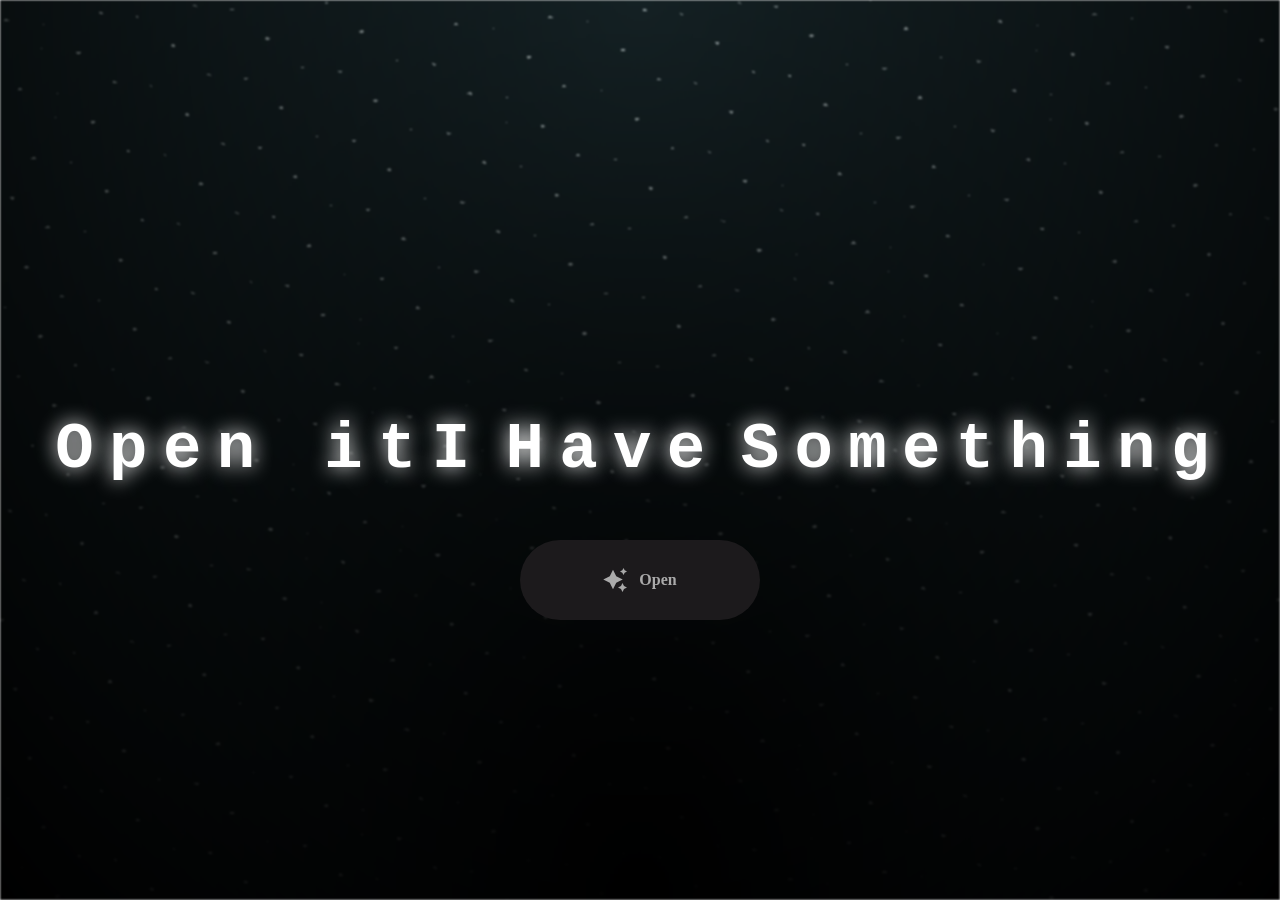
<file: index.html>
<!DOCTYPE html>
<html lang="en">

<head>
  <meta charset="UTF-8">
  <meta name="viewport" content="width=device-width, initial-scale=1.0">
  <link rel="shortcut icon" href="gift.png" type="image/x-icon">
  <link rel="stylesheet" href="index.css">

  <title>I Have Something for You!!</title>
</head>

<body>
  <div class="night"></div>

  <h1 class="title">Open it</h1>

  <div style="position: absolute; top: 60vh; width: 100%; display: flex; justify-content: center;">
    <a href="flower.html" class="btn">
      <svg height="24" width="24" fill="#FFFFFF" viewBox="0 0 24 24" data-name="Layer 1" id="Layer_1" class="sparkle">
        <path d="M10,21.236,6.755,14.745.264,11.5,6.755,8.255,10,1.764l3.245,6.491L19.736,11.5l-6.491,3.245ZM18,21l1.5,3L21,21l3-1.5L21,18l-1.5-3L18,18l-3,1.5ZM19.333,4.667,20.5,7l1.167-2.333L24,3.5,21.667,2.333,20.5,0,19.333,2.333,17,3.5Z"></path>
      </svg>
      <span class="text">Open</span>
    </a>
  </div>

  <script src="index.js"></script>
</body>

</html>
</file>
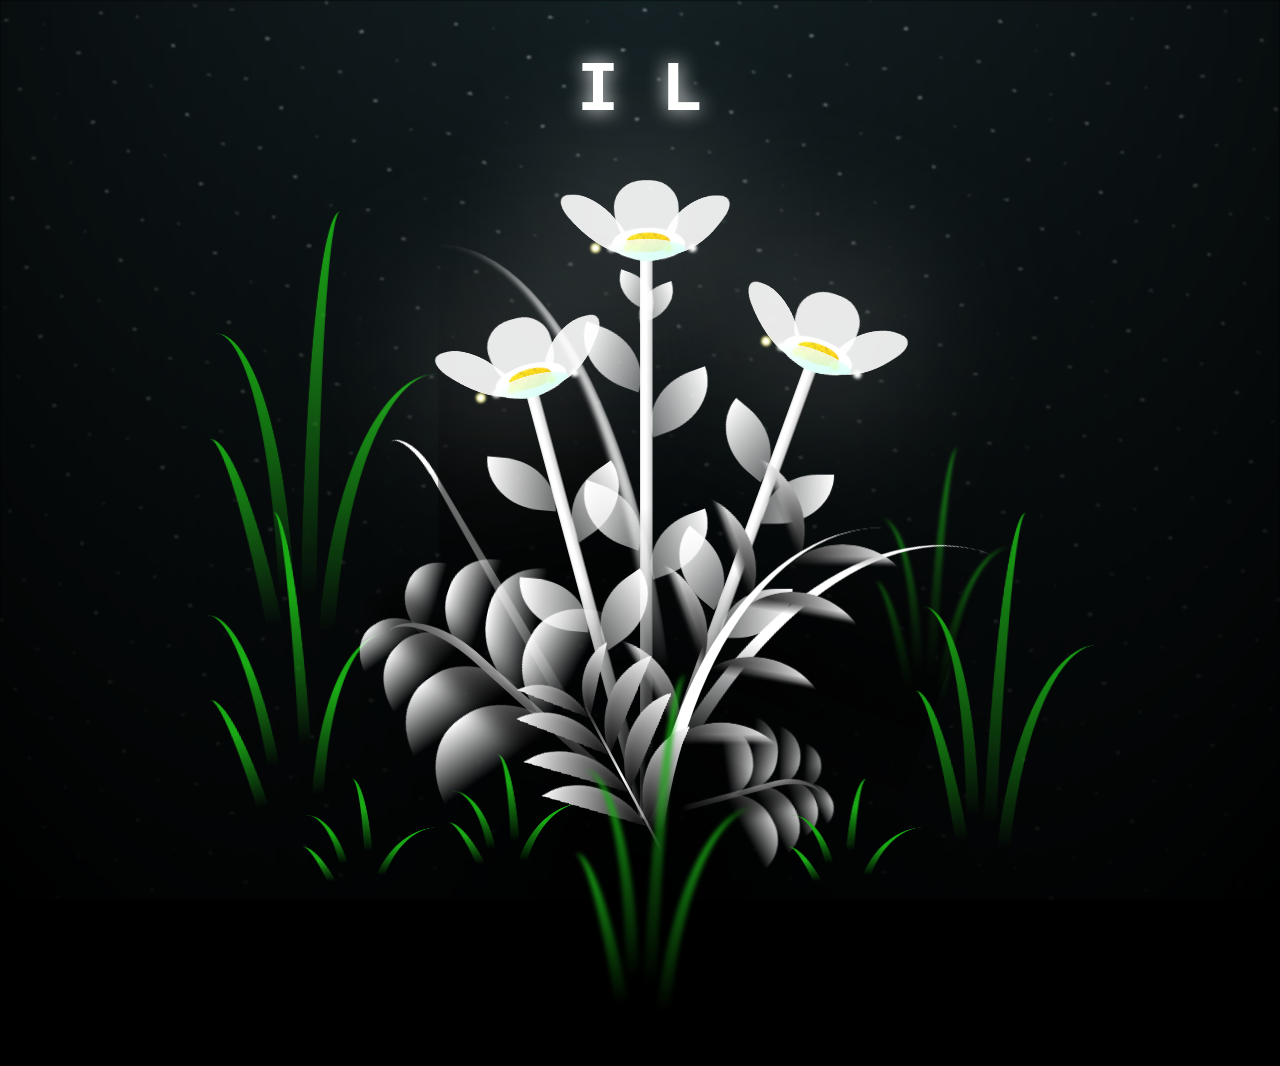
<file: flower.html>
<!DOCTYPE html>
<html lang="en">

<head>
  <meta charset="UTF-8">
  <meta http-equiv="X-UA-Compatible" content="IE=edge">
  <meta name="viewport" content="width=device-width, initial-scale=1.0">
  <link rel="shortcut icon" href="gift.png" type="image/x-icon">
  <link rel="stylesheet" href="style.css">

  <title>FLOWERS</title>
</head>

<body class="not-loaded">
  <!-- Background -->
  <div class="night"></div>

  <!-- Flower -->
  <div class="flowers">
    <div class="flower flower--1">
      <div class="flower__leafs flower__leafs--1">
        <div class="flower__leaf flower__leaf--1"></div>
        <div class="flower__leaf flower__leaf--2"></div>
        <div class="flower__leaf flower__leaf--3"></div>
        <div class="flower__leaf flower__leaf--4"></div>
        <div class="flower__white-circle"></div>

        <div class="flower__light flower__light--1"></div>
        <div class="flower__light flower__light--2"></div>
        <div class="flower__light flower__light--3"></div>
        <div class="flower__light flower__light--4"></div>
        <div class="flower__light flower__light--5"></div>
        <div class="flower__light flower__light--6"></div>
        <div class="flower__light flower__light--7"></div>
        <div class="flower__light flower__light--8"></div>

      </div>
      <div class="flower__line">
        <div class="flower__line__leaf flower__line__leaf--1"></div>
        <div class="flower__line__leaf flower__line__leaf--2"></div>
        <div class="flower__line__leaf flower__line__leaf--3"></div>
        <div class="flower__line__leaf flower__line__leaf--4"></div>
        <div class="flower__line__leaf flower__line__leaf--5"></div>
        <div class="flower__line__leaf flower__line__leaf--6"></div>
      </div>
    </div>

    <div class="flower flower--2">
      <div class="flower__leafs flower__leafs--2">
        <div class="flower__leaf flower__leaf--1"></div>
        <div class="flower__leaf flower__leaf--2"></div>
        <div class="flower__leaf flower__leaf--3"></div>
        <div class="flower__leaf flower__leaf--4"></div>
        <div class="flower__white-circle"></div>

        <div class="flower__light flower__light--1"></div>
        <div class="flower__light flower__light--2"></div>
        <div class="flower__light flower__light--3"></div>
        <div class="flower__light flower__light--4"></div>
        <div class="flower__light flower__light--5"></div>
        <div class="flower__light flower__light--6"></div>
        <div class="flower__light flower__light--7"></div>
        <div class="flower__light flower__light--8"></div>

      </div>
      <div class="flower__line">
        <div class="flower__line__leaf flower__line__leaf--1"></div>
        <div class="flower__line__leaf flower__line__leaf--2"></div>
        <div class="flower__line__leaf flower__line__leaf--3"></div>
        <div class="flower__line__leaf flower__line__leaf--4"></div>
      </div>
    </div>

    <div class="flower flower--3">
      <div class="flower__leafs flower__leafs--3">
        <div class="flower__leaf flower__leaf--1"></div>
        <div class="flower__leaf flower__leaf--2"></div>
        <div class="flower__leaf flower__leaf--3"></div>
        <div class="flower__leaf flower__leaf--4"></div>
        <div class="flower__white-circle"></div>

        <div class="flower__light flower__light--1"></div>
        <div class="flower__light flower__light--2"></div>
        <div class="flower__light flower__light--3"></div>
        <div class="flower__light flower__light--4"></div>
        <div class="flower__light flower__light--5"></div>
        <div class="flower__light flower__light--6"></div>
        <div class="flower__light flower__light--7"></div>
        <div class="flower__light flower__light--8"></div>

      </div>
      <div class="flower__line">
        <div class="flower__line__leaf flower__line__leaf--1"></div>
        <div class="flower__line__leaf flower__line__leaf--2"></div>
        <div class="flower__line__leaf flower__line__leaf--3"></div>
        <div class="flower__line__leaf flower__line__leaf--4"></div>
      </div>
    </div>

    <div class="grow-ans" style="--d:1.2s">
      <div class="flower__g-long">
        <div class="flower__g-long__top"></div>
        <div class="flower__g-long__bottom"></div>
      </div>
    </div>

    <div class="growing-grass">
      <div class="flower__grass flower__grass--1">
        <div class="flower__grass--top"></div>
        <div class="flower__grass--bottom"></div>
        <div class="flower__grass__leaf flower__grass__leaf--1"></div>
        <div class="flower__grass__leaf flower__grass__leaf--2"></div>
        <div class="flower__grass__leaf flower__grass__leaf--3"></div>
        <div class="flower__grass__leaf flower__grass__leaf--4"></div>
        <div class="flower__grass__leaf flower__grass__leaf--5"></div>
        <div class="flower__grass__leaf flower__grass__leaf--6"></div>
        <div class="flower__grass__leaf flower__grass__leaf--7"></div>
        <div class="flower__grass__leaf flower__grass__leaf--8"></div>
        <div class="flower__grass__overlay"></div>
      </div>
    </div>

    <div class="growing-grass">
      <div class="flower__grass flower__grass--2">
        <div class="flower__grass--top"></div>
        <div class="flower__grass--bottom"></div>
        <div class="flower__grass__leaf flower__grass__leaf--1"></div>
        <div class="flower__grass__leaf flower__grass__leaf--2"></div>
        <div class="flower__grass__leaf flower__grass__leaf--3"></div>
        <div class="flower__grass__leaf flower__grass__leaf--4"></div>
        <div class="flower__grass__leaf flower__grass__leaf--5"></div>
        <div class="flower__grass__leaf flower__grass__leaf--6"></div>
        <div class="flower__grass__leaf flower__grass__leaf--7"></div>
        <div class="flower__grass__leaf flower__grass__leaf--8"></div>
        <div class="flower__grass__overlay"></div>
      </div>
    </div>

    <div class="grow-ans" style="--d:2.4s">
      <div class="flower__g-right flower__g-right--1">
        <div class="leaf"></div>
      </div>
    </div>

    <div class="grow-ans" style="--d:2.8s">
      <div class="flower__g-right flower__g-right--2">
        <div class="leaf"></div>
      </div>
    </div>

    <div class="grow-ans" style="--d:2.8s">
      <div class="flower__g-front">
        <div class="flower__g-front__leaf-wrapper flower__g-front__leaf-wrapper--1">
          <div class="flower__g-front__leaf"></div>
        </div>
        <div class="flower__g-front__leaf-wrapper flower__g-front__leaf-wrapper--2">
          <div class="flower__g-front__leaf"></div>
        </div>
        <div class="flower__g-front__leaf-wrapper flower__g-front__leaf-wrapper--3">
          <div class="flower__g-front__leaf"></div>
        </div>
        <div class="flower__g-front__leaf-wrapper flower__g-front__leaf-wrapper--4">
          <div class="flower__g-front__leaf"></div>
        </div>
        <div class="flower__g-front__leaf-wrapper flower__g-front__leaf-wrapper--5">
          <div class="flower__g-front__leaf"></div>
        </div>
        <div class="flower__g-front__leaf-wrapper flower__g-front__leaf-wrapper--6">
          <div class="flower__g-front__leaf"></div>
        </div>
        <div class="flower__g-front__leaf-wrapper flower__g-front__leaf-wrapper--7">
          <div class="flower__g-front__leaf"></div>
        </div>
        <div class="flower__g-front__leaf-wrapper flower__g-front__leaf-wrapper--8">
          <div class="flower__g-front__leaf"></div>
        </div>
        <div class="flower__g-front__line"></div>
      </div>
    </div>

    <div class="grow-ans" style="--d:3.2s">
      <div class="flower__g-fr">
        <div class="leaf"></div>
        <div class="flower__g-fr__leaf flower__g-fr__leaf--1"></div>
        <div class="flower__g-fr__leaf flower__g-fr__leaf--2"></div>
        <div class="flower__g-fr__leaf flower__g-fr__leaf--3"></div>
        <div class="flower__g-fr__leaf flower__g-fr__leaf--4"></div>
        <div class="flower__g-fr__leaf flower__g-fr__leaf--5"></div>
        <div class="flower__g-fr__leaf flower__g-fr__leaf--6"></div>
        <div class="flower__g-fr__leaf flower__g-fr__leaf--7"></div>
        <div class="flower__g-fr__leaf flower__g-fr__leaf--8"></div>
      </div>
    </div>

    <div class="long-g long-g--0">
      <div class="grow-ans" style="--d:3s">
        <div class="leaf leaf--0"></div>
      </div>
      <div class="grow-ans" style="--d:2.2s">
        <div class="leaf leaf--1"></div>
      </div>
      <div class="grow-ans" style="--d:3.4s">
        <div class="leaf leaf--2"></div>
      </div>
      <div class="grow-ans" style="--d:3.6s">
        <div class="leaf leaf--3"></div>
      </div>
    </div>

    <div class="long-g long-g--1">
      <div class="grow-ans" style="--d:3.6s">
        <div class="leaf leaf--0"></div>
      </div>
      <div class="grow-ans" style="--d:3.8s">
        <div class="leaf leaf--1"></div>
      </div>
      <div class="grow-ans" style="--d:4s">
        <div class="leaf leaf--2"></div>
      </div>
      <div class="grow-ans" style="--d:4.2s">
        <div class="leaf leaf--3"></div>
      </div>
    </div>

    <div class="long-g long-g--2">
      <div class="grow-ans" style="--d:4s">
        <div class="leaf leaf--0"></div>
      </div>
      <div class="grow-ans" style="--d:4.2s">
        <div class="leaf leaf--1"></div>
      </div>
      <div class="grow-ans" style="--d:4.4s">
        <div class="leaf leaf--2"></div>
      </div>
      <div class="grow-ans" style="--d:4.6s">
        <div class="leaf leaf--3"></div>
      </div>
    </div>

    <div class="long-g long-g--3">
      <div class="grow-ans" style="--d:4s">
        <div class="leaf leaf--0"></div>
      </div>
      <div class="grow-ans" style="--d:4.2s">
        <div class="leaf leaf--1"></div>
      </div>
      <div class="grow-ans" style="--d:3s">
        <div class="leaf leaf--2"></div>
      </div>
      <div class="grow-ans" style="--d:3.6s">
        <div class="leaf leaf--3"></div>
      </div>
    </div>

    <div class="long-g long-g--4">
      <div class="grow-ans" style="--d:4s">
        <div class="leaf leaf--0"></div>
      </div>
      <div class="grow-ans" style="--d:4.2s">
        <div class="leaf leaf--1"></div>
      </div>
      <div class="grow-ans" style="--d:3s">
        <div class="leaf leaf--2"></div>
      </div>
      <div class="grow-ans" style="--d:3.6s">
        <div class="leaf leaf--3"></div>
      </div>
    </div>

    <div class="long-g long-g--5">
      <div class="grow-ans" style="--d:4s">
        <div class="leaf leaf--0"></div>
      </div>
      <div class="grow-ans" style="--d:4.2s">
        <div class="leaf leaf--1"></div>
      </div>
      <div class="grow-ans" style="--d:3s">
        <div class="leaf leaf--2"></div>
      </div>
      <div class="grow-ans" style="--d:3.6s">
        <div class="leaf leaf--3"></div>
      </div>
    </div>

    <div class="long-g long-g--6">
      <div class="grow-ans" style="--d:4.2s">
        <div class="leaf leaf--0"></div>
      </div>
      <div class="grow-ans" style="--d:4.4s">
        <div class="leaf leaf--1"></div>
      </div>
      <div class="grow-ans" style="--d:4.6s">
        <div class="leaf leaf--2"></div>
      </div>
      <div class="grow-ans" style="--d:4.8s">
        <div class="leaf leaf--3"></div>
      </div>
    </div>

    <div class="long-g long-g--7">
      <div class="grow-ans" style="--d:3s">
        <div class="leaf leaf--0"></div>
      </div>
      <div class="grow-ans" style="--d:3.2s">
        <div class="leaf leaf--1"></div>
      </div>
      <div class="grow-ans" style="--d:3.5s">
        <div class="leaf leaf--2"></div>
      </div>
      <div class="grow-ans" style="--d:3.6s">
        <div class="leaf leaf--3"></div>
      </div>
    </div>
  </div>

  <!-- Title -->
  <h1 class="title"><span id="title"></span></h1>
</body>

</html>

<script src="main.js"></script>
</file>
<file: index.css>
*,
*::after,
*::before {
  padding: 0;
  margin: 0;
  box-sizing: border-box;
}

:root {
  --dark-color: #000;
}

.night {
  position: fixed;
  left: 50%;
  top: 0;
  transform: translateX(-50%);
  width: 100%;
  height: 100%;
  filter: blur(0.1vmin);
  background-image: radial-gradient(ellipse at top, transparent 0%, var(--dark-color)), radial-gradient(ellipse at bottom, var(--dark-color), rgba(145, 233, 255, 0.2)), repeating-linear-gradient(220deg, rgb(0, 0, 0) 0px, rgb(0, 0, 0) 19px, transparent 19px, transparent 22px), repeating-linear-gradient(189deg, rgb(0, 0, 0) 0px, rgb(0, 0, 0) 19px, transparent 19px, transparent 22px), repeating-linear-gradient(148deg, rgb(0, 0, 0) 0px, rgb(0, 0, 0) 19px, transparent 19px, transparent 22px), linear-gradient(90deg, rgb(255, 255, 250), rgb(240, 240, 240));
}

.title {
  position: absolute;
  top: 0;
  left: 0;
  color: white;
  font-family: 'Courier New', Courier, monospace;
  font-size: clamp(2rem, 8vw, 4rem);
  line-height: 1.2;
  text-align: center;

  display: flex;
  flex-wrap: wrap;
  justify-content: center;
  align-content: center;
  align-items: center;

  width: 100%;
  height: 100vh;
  text-shadow: 0 0 20px white;
  letter-spacing: 0px;
  padding: 0 1rem;
}

@media (min-width: 500px) {
  .title {
    letter-spacing: clamp(0px, 1.2vw, 20px);
  }
}

@keyframes typing {
  from {
    opacity: 0;
  }

  to {
    opacity: 1;
  }
}

/* Terapkan animasi dengan delay */
.title span {
  opacity: 0;
  animation: typing 1s ease forwards;
  animation-delay: var(--delay);
}

a {
  text-decoration: none;
}

.btn {
  border: none;
  width: 15em;
  height: 5em;
  border-radius: 3em;
  display: flex;
  justify-content: center;
  align-items: center;
  gap: 12px;
  background: #1C1A1C;
  cursor: pointer;
  transition: all 450ms ease-in-out;
}

.sparkle {
  fill: #AAAAAA;
  transition: all 800ms ease;
}

.text {
  font-weight: 600;
  color: #AAAAAA;
  font-size: medium;
}

.btn:hover {
  background: linear-gradient(0deg, #A47CF3, #683FEA);
  box-shadow: inset 0px 1px 0px 0px rgba(255, 255, 255, 0.4),
    inset 0px -4px 0px 0px rgba(0, 0, 0, 0.2),
    0px 0px 0px 4px rgba(255, 255, 255, 0.2),
    0px 0px 180px 0px #9917FF;
  transform: translateY(-2px);
}

.btn:hover .text {
  color: white;
}

.btn:hover .sparkle {
  fill: white;
  transform: scale(1.2);
}
</file>
<file: style.css>
*,
*::after,
*::before {
padding: 0;
  margin: 0;
  box-sizing: border-box;
}

:root {
  --dark-color: #000;
}

.title {
  position: absolute;
  width: 100%;
  text-align: center;
  margin-top: 50px;
  top: 0;
  left: 0;
  color: white;
  font-family: 'Courier New', Courier, monospace;
  font-size: clamp(2rem, 8vw, 4.375rem);
  line-height: 1.2;
  text-shadow: 0px 0px 20px white;
  padding: 0 1rem;
}

body {
  display: flex;
  align-items: flex-end;
  justify-content: center;
  min-height: 100vh;
  background-color: var(--dark-color);
  overflow: hidden;
  perspective: 1000px;
}

.night {
  position: fixed;
  left: 50%;
  top: 0;
  transform: translateX(-50%);
  width: 100%;
  height: 100%;
  filter: blur(0.1vmin);
  background-image: radial-gradient(ellipse at top, transparent 0%, var(--dark-color)), radial-gradient(ellipse at bottom, var(--dark-color), rgba(145, 233, 255, 0.2)), repeating-linear-gradient(220deg, rgb(0, 0, 0) 0px, rgb(0, 0, 0) 19px, transparent 19px, transparent 22px), repeating-linear-gradient(189deg, rgb(0, 0, 0) 0px, rgb(0, 0, 0) 19px, transparent 19px, transparent 22px), repeating-linear-gradient(148deg, rgb(0, 0, 0) 0px, rgb(0, 0, 0) 19px, transparent 19px, transparent 22px), linear-gradient(90deg, rgb(255, 255, 250), rgb(240, 240, 240));
}

.flowers {
  position: relative;
  transform: scale(0.9);
}

.flower {
  position: absolute;
  bottom: 10vmin;
  transform-origin: bottom center;
  z-index: 10;
  --fl-speed: 0.8s;
}

.flower--1 {
  animation: moving-flower-1 4s linear infinite;
}

.flower--1 .flower__line {
  height: 70vmin;
  animation-delay: 0.3s;
}

.flower--1 .flower__line__leaf--1 {
  animation: blooming-leaf-right var(--fl-speed) 1.6s backwards;
}

.flower--1 .flower__line__leaf--2 {
  animation: blooming-leaf-right var(--fl-speed) 1.4s backwards;
}

.flower--1 .flower__line__leaf--3 {
  animation: blooming-leaf-left var(--fl-speed) 1.2s backwards;
}

.flower--1 .flower__line__leaf--4 {
  animation: blooming-leaf-left var(--fl-speed) 1s backwards;
}

.flower--1 .flower__line__leaf--5 {
  animation: blooming-leaf-right var(--fl-speed) 1.8s backwards;
}

.flower--1 .flower__line__leaf--6 {
  animation: blooming-leaf-left var(--fl-speed) 2s backwards;
}

.flower--2 {
  left: 50%;
  transform: rotate(20deg);
  animation: moving-flower-2 4s linear infinite;
}

.flower--2 .flower__line {
  height: 60vmin;
  animation-delay: 0.6s;
}

.flower--2 .flower__line__leaf--1 {
  animation: blooming-leaf-right var(--fl-speed) 1.9s backwards;
}

.flower--2 .flower__line__leaf--2 {
  animation: blooming-leaf-right var(--fl-speed) 1.7s backwards;
}

.flower--2 .flower__line__leaf--3 {
  animation: blooming-leaf-left var(--fl-speed) 1.5s backwards;
}

.flower--2 .flower__line__leaf--4 {
  animation: blooming-leaf-left var(--fl-speed) 1.3s backwards;
}

.flower--3 {
  left: 50%;
  transform: rotate(-15deg);
  animation: moving-flower-3 4s linear infinite;
}

.flower--3 .flower__line {
  animation-delay: 0.9s;
}

.flower--3 .flower__line__leaf--1 {
  animation: blooming-leaf-right var(--fl-speed) 2.5s backwards;
}

.flower--3 .flower__line__leaf--2 {
  animation: blooming-leaf-right var(--fl-speed) 2.3s backwards;
}

.flower--3 .flower__line__leaf--3 {
  animation: blooming-leaf-left var(--fl-speed) 2.1s backwards;
}

.flower--3 .flower__line__leaf--4 {
  animation: blooming-leaf-left var(--fl-speed) 1.9s backwards;
}

.flower__leafs {
  position: relative;
  animation: blooming-flower 2s backwards;
}

.flower__leafs--1 {
  animation-delay: 1.1s;
}

.flower__leafs--2 {
  animation-delay: 1.4s;
}

.flower__leafs--3 {
  animation-delay: 1.7s;
}

.flower__leafs::after {
  content: "";
  position: absolute;
  left: 0;
  top: 0;
  transform: translate(-50%, -100%);
  width: 8vmin;
  height: 8vmin;
  background-color: #fff;
  filter: blur(10vmin);
}

.flower__leaf {
  position: absolute;
  bottom: 0;
  left: 50%;
  width: 8vmin;
  height: 11vmin;
  border-radius: 51% 49% 47% 53%/44% 45% 55% 69%;
  background-color: #a7ffee;
  background-image: linear-gradient(to top, #fff, #fff);
  transform-origin: bottom center;
  opacity: 0.9;
  box-shadow: inset 0 0 2vmin rgba(255, 255, 255, 0.5);
}

.flower__leaf--1 {
  transform: translate(-10%, 1%) rotateY(40deg) rotateX(-50deg);
}

.flower__leaf--2 {
  transform: translate(-50%, -4%) rotateX(40deg);
}

.flower__leaf--3 {
  transform: translate(-90%, 0%) rotateY(45deg) rotateX(50deg);
}

.flower__leaf--4 {
  width: 8vmin;
  height: 8vmin;
  transform-origin: bottom left;
  border-radius: 4vmin 10vmin 4vmin 4vmin;
  transform: translate(0%, 18%) rotateX(70deg) rotate(-43deg);
  background-image: linear-gradient(to top, rgba(255, 2555, 255, 0.4), #fff);
  z-index: 1;
  opacity: 0.8;
  -webkit-transform: translate(0%, 18%) rotateX(70deg) rotate(-43deg);
  -moz-transform: translate(0%, 18%) rotateX(70deg) rotate(-43deg);
  -ms-transform: translate(0%, 18%) rotateX(70deg) rotate(-43deg);
  -o-transform: translate(0%, 18%) rotateX(70deg) rotate(-43deg);
}

.flower__white-circle {
  position: absolute;
  left: -3.5vmin;
  top: -3vmin;
  width: 9vmin;
  height: 4vmin;
  border-radius: 50%;
  background-color: #fff;
}

.flower__white-circle::after {
  content: "";
  position: absolute;
  left: 50%;
  top: 45%;
  transform: translate(-50%, -50%);
  width: 60%;
  height: 60%;
  border-radius: inherit;
  background-image: repeating-linear-gradient(135deg, rgba(0, 0, 0, 0.03) 0px, rgba(0, 0, 0, 0.03) 1px, transparent 1px, transparent 12px), repeating-linear-gradient(45deg, rgba(0, 0, 0, 0.03) 0px, rgba(0, 0, 0, 0.03) 1px, transparent 1px, transparent 12px), repeating-linear-gradient(67.5deg, rgba(0, 0, 0, 0.03) 0px, rgba(0, 0, 0, 0.03) 1px, transparent 1px, transparent 12px), repeating-linear-gradient(135deg, rgba(0, 0, 0, 0.03) 0px, rgba(0, 0, 0, 0.03) 1px, transparent 1px, transparent 12px), repeating-linear-gradient(45deg, rgba(0, 0, 0, 0.03) 0px, rgba(0, 0, 0, 0.03) 1px, transparent 1px, transparent 12px), repeating-linear-gradient(112.5deg, rgba(0, 0, 0, 0.03) 0px, rgba(0, 0, 0, 0.03) 1px, transparent 1px, transparent 12px), repeating-linear-gradient(112.5deg, rgba(0, 0, 0, 0.03) 0px, rgba(0, 0, 0, 0.03) 1px, transparent 1px, transparent 12px), repeating-linear-gradient(45deg, rgba(0, 0, 0, 0.03) 0px, rgba(0, 0, 0, 0.03) 1px, transparent 1px, transparent 12px), repeating-linear-gradient(22.5deg, rgba(0, 0, 0, 0.03) 0px, rgba(0, 0, 0, 0.03) 1px, transparent 1px, transparent 12px), repeating-linear-gradient(45deg, rgba(0, 0, 0, 0.03) 0px, rgba(0, 0, 0, 0.03) 1px, transparent 1px, transparent 12px), repeating-linear-gradient(22.5deg, rgba(0, 0, 0, 0.03) 0px, rgba(0, 0, 0, 0.03) 1px, transparent 1px, transparent 12px), repeating-linear-gradient(135deg, rgba(0, 0, 0, 0.03) 0px, rgba(0, 0, 0, 0.03) 1px, transparent 1px, transparent 12px), repeating-linear-gradient(157.5deg, rgba(0, 0, 0, 0.03) 0px, rgba(0, 0, 0, 0.03) 1px, transparent 1px, transparent 12px), repeating-linear-gradient(67.5deg, rgba(0, 0, 0, 0.03) 0px, rgba(0, 0, 0, 0.03) 1px, transparent 1px, transparent 12px), repeating-linear-gradient(67.5deg, rgba(0, 0, 0, 0.03) 0px, rgba(0, 0, 0, 0.03) 1px, transparent 1px, transparent 12px), linear-gradient(90deg, rgb(255, 235, 18), rgb(255, 206, 0));
}

.flower__line {
  height: 55vmin;
  width: 1.5vmin;
  background-image: linear-gradient(to left, rgba(0, 0, 0, 0.2), transparent, rgba(255, 255, 255, 0.2)), linear-gradient(to top, transparent 10%, #fff, #fff);
  box-shadow: inset 0 0 2px rgba(0, 0, 0, 0.5);
  animation: grow-flower-tree 4s backwards;
}

.flower__line__leaf {
  --w: 7vmin;
  --h: calc(var(--w) + 2vmin);
  position: absolute;
  top: 20%;
  left: 90%;
  width: var(--w);
  height: var(--h);
  border-top-right-radius: var(--h);
  border-bottom-left-radius: var(--h);
  background-image: linear-gradient(to top, rgba(255, 255, 255, 0.4), #fff);
}

.flower__line__leaf--1 {
  transform: rotate(70deg) rotateY(30deg);
}

.flower__line__leaf--2 {
  top: 45%;
  transform: rotate(70deg) rotateY(30deg);
}

.flower__line__leaf--3,
.flower__line__leaf--4,
.flower__line__leaf--6 {
  border-top-right-radius: 0;
  border-bottom-left-radius: 0;
  border-top-left-radius: var(--h);
  border-bottom-right-radius: var(--h);
  left: -460%;
  top: 12%;
  transform: rotate(-70deg) rotateY(30deg);
}

.flower__line__leaf--4 {
  top: 40%;
}

.flower__line__leaf--5 {
  top: 0;
  transform-origin: left;
  transform: rotate(70deg) rotateY(30deg) scale(0.6);
}

.flower__line__leaf--6 {
  top: -2%;
  left: -450%;
  transform-origin: right;
  transform: rotate(-70deg) rotateY(30deg) scale(0.6);
}

.flower__light {
  position: absolute;
  bottom: 0vmin;
  width: 1vmin;
  height: 1vmin;
  background-color: rgb(255, 251, 0);
  border-radius: 50%;
  filter: blur(0.2vmin);
  animation: light-ans 4s linear infinite backwards;
}

.flower__light:nth-child(odd) {
  background-color: #fff;
}

.flower__light--1 {
  left: -2vmin;
  animation-delay: 1s;
}

.flower__light--2 {
  left: 3vmin;
  animation-delay: 0.5s;
}

.flower__light--3 {
  left: -6vmin;
  animation-delay: 0.3s;
}

.flower__light--4 {
  left: 6vmin;
  animation-delay: 0.9s;
}

.flower__light--5 {
  left: -1vmin;
  animation-delay: 1.5s;
}

.flower__light--6 {
  left: -4vmin;
  animation-delay: 3s;
}

.flower__light--7 {
  left: 3vmin;
  animation-delay: 2s;
}

.flower__light--8 {
  left: -6vmin;
  animation-delay: 3.5s;
}

.flower__grass {
  --c: #fff;
  --line-w: 1.5vmin;
  position: absolute;
  bottom: 12vmin;
  left: -7vmin;
  display: flex;
  flex-direction: column;
  align-items: flex-end;
  z-index: 20;
  transform-origin: bottom center;
  transform: rotate(-48deg) rotateY(40deg);
}

.flower__grass--1 {
  animation: moving-grass 2s linear infinite;
}

.flower__grass--2 {
  left: 2vmin;
  bottom: 10vmin;
  transform: scale(0.5) rotate(75deg) rotateX(10deg) rotateY(-200deg);
  opacity: 0.8;
  z-index: 0;
  animation: moving-grass--2 1.5s linear infinite;
}

.flower__grass--top {
  width: 7vmin;
  height: 10vmin;
  border-top-right-radius: 100%;
  border-right: var(--line-w) solid var(--c);
  transform-origin: bottom center;
  transform: rotate(-2deg);
}

.flower__grass--bottom {
  margin-top: -2px;
  width: var(--line-w);
  height: 25vmin;
  background-image: linear-gradient(to top, transparent, var(--c));
}

.flower__grass__leaf {
  --size: 10vmin;
  position: absolute;
  width: calc(var(--size) * 2.1);
  height: var(--size);
  border-top-left-radius: var(--size);
  border-top-right-radius: var(--size);
  background-image: linear-gradient(to top, transparent, transparent 30%, var(--c));
  z-index: 100;
}

.flower__grass__leaf--1 {
  top: -6%;
  left: 30%;
  --size: 6vmin;
  transform: rotate(-20deg);
  animation: growing-grass-ans--1 2s 2.6s backwards;
}

@keyframes growing-grass-ans--1 {
  0% {
    transform-origin: bottom left;
    transform: rotate(-20deg) scale(0);
  }
}

.flower__grass__leaf--2 {
  top: -5%;
  left: -110%;
  --size: 6vmin;
  transform: rotate(10deg);
  animation: growing-grass-ans--2 2s 2.4s linear backwards;
}

@keyframes growing-grass-ans--2 {
  0% {
    transform-origin: bottom right;
    transform: rotate(10deg) scale(0);
  }
}

.flower__grass__leaf--3 {
  top: 5%;
  left: 60%;
  --size: 8vmin;
  transform: rotate(-18deg) rotateX(-20deg);
  animation: growing-grass-ans--3 2s 2.2s linear backwards;
}

@keyframes growing-grass-ans--3 {
  0% {
    transform-origin: bottom left;
    transform: rotate(-18deg) rotateX(-20deg) scale(0);
  }
}

.flower__grass__leaf--4 {
  top: 6%;
  left: -135%;
  --size: 8vmin;
  transform: rotate(2deg);
  animation: growing-grass-ans--4 2s 2s linear backwards;
}

@keyframes growing-grass-ans--4 {
  0% {
    transform-origin: bottom right;
    transform: rotate(2deg) scale(0);
  }
}

.flower__grass__leaf--5 {
  top: 20%;
  left: 60%;
  --size: 10vmin;
  transform: rotate(-24deg) rotateX(-20deg);
  animation: growing-grass-ans--5 2s 1.8s linear backwards;
}

@keyframes growing-grass-ans--5 {
  0% {
    transform-origin: bottom left;
    transform: rotate(-24deg) rotateX(-20deg) scale(0);
  }
}

.flower__grass__leaf--6 {
  top: 22%;
  left: -180%;
  --size: 10vmin;
  transform: rotate(10deg);
  animation: growing-grass-ans--6 2s 1.6s linear backwards;
}

@keyframes growing-grass-ans--6 {
  0% {
    transform-origin: bottom right;
    transform: rotate(10deg) scale(0);
  }
}

.flower__grass__leaf--7 {
  top: 39%;
  left: 70%;
  --size: 10vmin;
  transform: rotate(-10deg);
  animation: growing-grass-ans--7 2s 1.4s linear backwards;
}

@keyframes growing-grass-ans--7 {
  0% {
    transform-origin: bottom left;
    transform: rotate(-10deg) scale(0);
  }
}

.flower__grass__leaf--8 {
  top: 40%;
  left: -215%;
  --size: 11vmin;
  transform: rotate(10deg);
  animation: growing-grass-ans--8 2s 1.2s linear backwards;
}

@keyframes growing-grass-ans--8 {
  0% {
    transform-origin: bottom right;
    transform: rotate(10deg) scale(0);
  }
}

.flower__grass__overlay {
  position: absolute;
  top: -10%;
  right: 0%;
  width: 100%;
  height: 100%;
  background-color: rgba(0, 0, 0, 0.6);
  filter: blur(1.5vmin);
  z-index: 100;
}

.flower__g-long {
  --w: 2vmin;
  --h: 6vmin;
  --c: #fff;
  position: absolute;
  bottom: 10vmin;
  left: -3vmin;
  transform-origin: bottom center;
  transform: rotate(-30deg) rotateY(-20deg);
  display: flex;
  flex-direction: column;
  align-items: flex-end;
  animation: flower-g-long-ans 3s linear infinite;
}

@keyframes flower-g-long-ans {

  0%,
  100% {
    transform: rotate(-30deg) rotateY(-20deg);
  }

  50% {
    transform: rotate(-32deg) rotateY(-20deg);
  }
}

.flower__g-long__top {
  top: calc(var(--h) * -1);
  width: calc(var(--w) + 1vmin);
  height: var(--h);
  border-top-right-radius: 100%;
  border-right: 0.7vmin solid var(--c);
  transform: translate(-0.7vmin, 1vmin);
}

.flower__g-long__bottom {
  width: var(--w);
  height: 50vmin;
  transform-origin: bottom center;
  background-image: linear-gradient(to top, transparent 30%, var(--c));
  box-shadow: inset 0 0 2px rgba(0, 0, 0, 0.5);
  -webkit-clip-path: polygon(35% 0, 65% 1%, 100% 100%, 0% 100%);
  clip-path: polygon(35% 0, 65% 1%, 100% 100%, 0% 100%);
}

.flower__g-right {
  position: absolute;
  bottom: 6vmin;
  left: -2vmin;
  transform-origin: bottom left;
  transform: rotate(20deg);
}

.flower__g-right .leaf {
  width: 30vmin;
  height: 50vmin;
  border-top-left-radius: 100%;
  border-left: 2vmin solid #fff;
  background-image: linear-gradient(to bottom, transparent, var(--dark-color) 60%);
  -webkit-mask-image: linear-gradient(to top, transparent 30%, #fff 60%);
}

.flower__g-right--1 {
  animation: flower-g-right-ans 2.5s linear infinite;
}

.flower__g-right--2 {
  left: 5vmin;
  transform: rotateY(-180deg);
  animation: flower-g-right-ans--2 3s linear infinite;
}

.flower__g-right--2 .leaf {
  height: 75vmin;
  filter: blur(0.3vmin);
  opacity: 0.8;
}

@keyframes flower-g-right-ans {

  0%,
  100% {
    transform: rotate(20deg);
  }

  50% {
    transform: rotate(24deg) rotateX(-20deg);
  }
}

@keyframes flower-g-right-ans--2 {

  0%,
  100% {
    transform: rotateY(-180deg) rotate(0deg) rotateX(-20deg);
  }

  50% {
    transform: rotateY(-180deg) rotate(6deg) rotateX(-20deg);
  }
}

.flower__g-front {
  position: absolute;
  bottom: 6vmin;
  left: 2.5vmin;
  z-index: 100;
  transform-origin: bottom center;
  transform: rotate(-28deg) rotateY(30deg) scale(1.04);
  animation: flower__g-front-ans 2s linear infinite;
}

@keyframes flower__g-front-ans {

  0%,
  100% {
    transform: rotate(-28deg) rotateY(30deg) scale(1.04);
  }

  50% {
    transform: rotate(-35deg) rotateY(40deg) scale(1.04);
  }
}

.flower__g-front__line {
  width: 0.3vmin;
  height: 20vmin;
  background-image: linear-gradient(to top, transparent, #fff, transparent 100%);
  position: relative;
}

.flower__g-front__leaf-wrapper {
  position: absolute;
  top: 0;
  left: 0;
  transform-origin: bottom left;
  transform: rotate(10deg);
}

.flower__g-front__leaf-wrapper:nth-child(even) {
  left: 0vmin;
  transform: rotateY(-180deg) rotate(5deg);
  animation: flower__g-front__leaf-left-ans 1s ease-in backwards;
}

.flower__g-front__leaf-wrapper:nth-child(odd) {
  animation: flower__g-front__leaf-ans 1s ease-in backwards;
}

.flower__g-front__leaf-wrapper--1 {
  top: -8vmin;
  transform: scale(0.7);
  animation: flower__g-front__leaf-ans 1s 5.5s ease-in backwards !important;
}

.flower__g-front__leaf-wrapper--2 {
  top: -8vmin;
  transform: rotateY(-180deg) scale(0.7) !important;
  animation: flower__g-front__leaf-left-ans-2 1s 4.6s ease-in backwards !important;
}

.flower__g-front__leaf-wrapper--3 {
  top: -3vmin;
  animation: flower__g-front__leaf-ans 1s 4.6s ease-in backwards;
}

.flower__g-front__leaf-wrapper--4 {
  top: -3vmin;
  transform: rotateY(-180deg) scale(0.9) !important;
  animation: flower__g-front__leaf-left-ans-2 1s 4.6s ease-in backwards !important;
}

@keyframes flower__g-front__leaf-left-ans-2 {
  0% {
    transform: rotateY(-180deg) scale(0);
  }
}

.flower__g-front__leaf-wrapper--5,
.flower__g-front__leaf-wrapper--6 {
  top: 2vmin;
}

.flower__g-front__leaf-wrapper--7,
.flower__g-front__leaf-wrapper--8 {
  top: 6.5vmin;
}

.flower__g-front__leaf-wrapper--2 {
  animation-delay: 5.2s !important;
}

.flower__g-front__leaf-wrapper--3 {
  animation-delay: 4.9s !important;
}

.flower__g-front__leaf-wrapper--5 {
  animation-delay: 4.3s !important;
}

.flower__g-front__leaf-wrapper--6 {
  animation-delay: 4.1s !important;
}

.flower__g-front__leaf-wrapper--7 {
  animation-delay: 3.8s !important;
}

.flower__g-front__leaf-wrapper--8 {
  animation-delay: 3.5s !important;
}

@keyframes flower__g-front__leaf-ans {
  0% {
    transform: rotate(10deg) scale(0);
  }
}

@keyframes flower__g-front__leaf-left-ans {
  0% {
    transform: rotateY(-180deg) rotate(5deg) scale(0);
  }
}

.flower__g-front__leaf {
  width: 10vmin;
  height: 10vmin;
  border-radius: 100% 0% 0% 100%/100% 100% 0% 0%;
  box-shadow: inset 0 2px 1vmin hsla(0, 0%, 100%, 0.2);
  background-image: linear-gradient(to bottom left, transparent, var(--dark-color)), linear-gradient(to bottom right, #fff 50%, transparent 50%, transparent);
  -webkit-mask-image: linear-gradient(to bottom right, #fff 50%, transparent 50%, transparent);
  mask-image: linear-gradient(to bottom right, #fff 50%, transparent 50%, transparent);
}

.flower__g-fr {
  position: absolute;
  bottom: -4vmin;
  left: 0vmin;
  transform-origin: bottom left;
  z-index: 10;
  animation: flower__g-fr-ans 2s linear infinite;
}

@keyframes flower__g-fr-ans {

  0%,
  100% {
    transform: rotate(2deg);
  }

  50% {
    transform: rotate(4deg);
    -webkit-transform: rotate(4deg);
    -moz-transform: rotate(4deg);
    -ms-transform: rotate(4deg);
    -o-transform: rotate(4deg);
  }
}

.flower__g-fr .leaf {
  width: 30vmin;
  height: 50vmin;
  border-top-left-radius: 100%;
  border-left: 2vmin solid #fff;
  -webkit-mask-image: linear-gradient(to top, transparent 25%, #fff 50%);
  position: relative;
  z-index: 1;
}

.flower__g-fr__leaf {
  position: absolute;
  top: 0;
  left: 0;
  width: 10vmin;
  height: 10vmin;
  border-radius: 100% 0% 0% 100%/100% 100% 0% 0%;
  box-shadow: inset 0 2px 1vmin hsla(0, 0%, 100%, 0.2);
  background-image: linear-gradient(to bottom left, transparent, var(--dark-color) 98%), linear-gradient(to bottom right, #fff 45%, transparent 50%, transparent);
  -webkit-mask-image: linear-gradient(135deg, #fff 40%, transparent 50%, transparent);
}

.flower__g-fr__leaf--1 {
  left: 20vmin;
  transform: rotate(45deg);
  animation: flower__g-fr-leaft-ans-1 0.5s 5.2s linear backwards;
}

@keyframes flower__g-fr-leaft-ans-1 {
  0% {
    transform-origin: left;
    transform: rotate(45deg) scale(0);
  }
}

.flower__g-fr__leaf--2 {
  left: 12vmin;
  top: -7vmin;
  transform: rotate(25deg) rotateY(-180deg);
  animation: flower__g-fr-leaft-ans-6 0.5s 5s linear backwards;
}

.flower__g-fr__leaf--3 {
  left: 15vmin;
  top: 6vmin;
  transform: rotate(55deg);
  animation: flower__g-fr-leaft-ans-5 0.5s 4.8s linear backwards;
}

.flower__g-fr__leaf--4 {
  left: 6vmin;
  top: -2vmin;
  transform: rotate(25deg) rotateY(-180deg);
  animation: flower__g-fr-leaft-ans-6 0.5s 4.6s linear backwards;
}

.flower__g-fr__leaf--5 {
  left: 10vmin;
  top: 14vmin;
  transform: rotate(55deg);
  animation: flower__g-fr-leaft-ans-5 0.5s 4.4s linear backwards;
}

@keyframes flower__g-fr-leaft-ans-5 {
  0% {
    transform-origin: left;
    transform: rotate(55deg) scale(0);
  }
}

.flower__g-fr__leaf--6 {
  left: 0vmin;
  top: 6vmin;
  transform: rotate(25deg) rotateY(-180deg);
  animation: flower__g-fr-leaft-ans-6 0.5s 4.2s linear backwards;
}

@keyframes flower__g-fr-leaft-ans-6 {
  0% {
    transform-origin: right;
    transform: rotate(25deg) rotateY(-180deg) scale(0);
  }
}

.flower__g-fr__leaf--7 {
  left: 5vmin;
  top: 22vmin;
  transform: rotate(45deg);
  animation: flower__g-fr-leaft-ans-7 0.5s 4s linear backwards;
}

@keyframes flower__g-fr-leaft-ans-7 {
  0% {
    transform-origin: left;
    transform: rotate(45deg) scale(0);
  }
}

.flower__g-fr__leaf--8 {
  left: -4vmin;
  top: 15vmin;
  transform: rotate(15deg) rotateY(-180deg);
  animation: flower__g-fr-leaft-ans-8 0.5s 3.8s linear backwards;
}

@keyframes flower__g-fr-leaft-ans-8 {
  0% {
    transform-origin: right;
    transform: rotate(15deg) rotateY(-180deg) scale(0);
  }
}

.long-g {
  position: absolute;
  bottom: 25vmin;
  left: -42vmin;
  transform-origin: bottom left;
}

.long-g--1 {
  bottom: 0vmin;
  transform: scale(0.8) rotate(-5deg);
}

.long-g--1 .leaf {
  -webkit-mask-image: linear-gradient(to top, transparent 40%, #fff 80%) !important;
}

.long-g--1 .leaf--1 {
  --w: 5vmin;
  --h: 60vmin;
  left: -2vmin;
  transform: rotate(3deg) rotateY(-180deg);
}

.long-g--2,
.long-g--3 {
  bottom: -3vmin;
  left: -35vmin;
  transform-origin: center;
  transform: scale(0.6) rotateX(60deg);
}

.long-g--2 .leaf,
.long-g--3 .leaf {
  -webkit-mask-image: linear-gradient(to top, transparent 50%, #fff 80%) !important;
}

.long-g--2 .leaf--1,
.long-g--3 .leaf--1 {
  left: -1vmin;
  transform: rotateY(-180deg);
}

.long-g--3 {
  left: -17vmin;
  bottom: 0vmin;
}

.long-g--3 .leaf {
  -webkit-mask-image: linear-gradient(to top, transparent 40%, #fff 80%) !important;
}

.long-g--4 {
  left: 25vmin;
  bottom: -3vmin;
  transform-origin: center;
  transform: scale(0.6) rotateX(60deg);
}

.long-g--4 .leaf {
  -webkit-mask-image: linear-gradient(to top, transparent 50%, #fff 80%) !important;
}

.long-g--5 {
  left: 42vmin;
  bottom: 0vmin;
  transform: scale(0.8) rotate(2deg);
}

.long-g--6 {
  left: 0vmin;
  bottom: -20vmin;
  z-index: 100;
  filter: blur(0.3vmin);
  transform: scale(0.8) rotate(2deg);
}

.long-g--7 {
  left: 35vmin;
  bottom: 20vmin;
  z-index: -1;
  filter: blur(0.3vmin);
  transform: scale(0.6) rotate(2deg);
  opacity: 0.7;
}

.long-g .leaf {
  --w: 15vmin;
  --h: 40vmin;
  --c: #1aaa15;
  position: absolute;
  bottom: 0;
  width: var(--w);
  height: var(--h);
  border-top-left-radius: 100%;
  border-left: 2vmin solid var(--c);
  -webkit-mask-image: linear-gradient(to top, transparent 20%, var(--dark-color));
  transform-origin: bottom center;
}

.long-g .leaf--0 {
  left: 2vmin;
  animation: leaf-ans-1 4s linear infinite;
}

.long-g .leaf--1 {
  --w: 5vmin;
  --h: 60vmin;
  animation: leaf-ans-1 4s linear infinite;
}

.long-g .leaf--2 {
  --w: 10vmin;
  --h: 40vmin;
  left: -0.5vmin;
  bottom: 5vmin;
  transform-origin: bottom left;
  transform: rotateY(-180deg);
  animation: leaf-ans-2 3s linear infinite;
}

.long-g .leaf--3 {
  --w: 5vmin;
  --h: 30vmin;
  left: -1vmin;
  bottom: 3.2vmin;
  transform-origin: bottom left;
  transform: rotate(-10deg) rotateY(-180deg);
  animation: leaf-ans-3 3s linear infinite;
}

@keyframes leaf-ans-1 {

  0%,
  100% {
    transform: rotate(-5deg) scale(1);
  }

  50% {
    transform: rotate(5deg) scale(1.1);
  }
}

@keyframes leaf-ans-2 {

  0%,
  100% {
    transform: rotateY(-180deg) rotate(5deg);
  }

  50% {
    transform: rotateY(-180deg) rotate(0deg) scale(1.1);
  }
}

@keyframes leaf-ans-3 {

  0%,
  100% {
    transform: rotate(-10deg) rotateY(-180deg);
  }

  50% {
    transform: rotate(-20deg) rotateY(-180deg);
  }
}

.grow-ans {
  animation: grow-ans 2s var(--d) backwards;
}

@keyframes grow-ans {
  0% {
    transform: scale(0);
    opacity: 0;
  }
}

@keyframes light-ans {
  0% {
    opacity: 0;
    transform: translateY(0vmin);
  }

  25% {
    opacity: 1;
    transform: translateY(-5vmin) translateX(-2vmin);
  }

  50% {
    opacity: 1;
    transform: translateY(-15vmin) translateX(2vmin);
    filter: blur(0.2vmin);
  }

  75% {
    transform: translateY(-20vmin) translateX(-2vmin);
    filter: blur(0.2vmin);
  }

  100% {
    transform: translateY(-30vmin);
    opacity: 0;
    filter: blur(1vmin);
  }
}

@keyframes moving-flower-1 {

  0%,
  100% {
    transform: rotate(2deg);
  }

  50% {
    transform: rotate(-2deg);
  }
}

@keyframes moving-flower-2 {

  0%,
  100% {
    transform: rotate(18deg);
  }

  50% {
    transform: rotate(14deg);
  }
}

@keyframes moving-flower-3 {

  0%,
  100% {
    transform: rotate(-18deg);
  }

  50% {
    transform: rotate(-20deg) rotateY(-10deg);
  }
}

@keyframes blooming-leaf-right {
  0% {
    transform-origin: left;
    transform: rotate(70deg) rotateY(30deg) scale(0);
  }
}

@keyframes blooming-leaf-left {
  0% {
    transform-origin: right;
    transform: rotate(-70deg) rotateY(30deg) scale(0);
  }
}

@keyframes grow-flower-tree {
  0% {
    height: 0;
    border-radius: 1vmin;
  }
}

@keyframes blooming-flower {
  0% {
    transform: scale(0);
  }
}

@keyframes moving-grass {

  0%,
  100% {
    transform: rotate(-48deg) rotateY(40deg);
  }

  50% {
    transform: rotate(-50deg) rotateY(40deg);
  }
}

@keyframes moving-grass--2 {

  0%,
  100% {
    transform: scale(0.5) rotate(75deg) rotateX(10deg) rotateY(-200deg);
  }

  50% {
    transform: scale(0.5) rotate(79deg) rotateX(10deg) rotateY(-200deg);
  }
}

.growing-grass {
  animation: growing-grass-ans 1s 2s backwards;
}

@keyframes growing-grass-ans {
  0% {
    transform: scale(0);
  }
}

.not-loaded * {
  animation-play-state: paused !important;
}

/*# sourceMappingURL=style.css.map */
</file>
